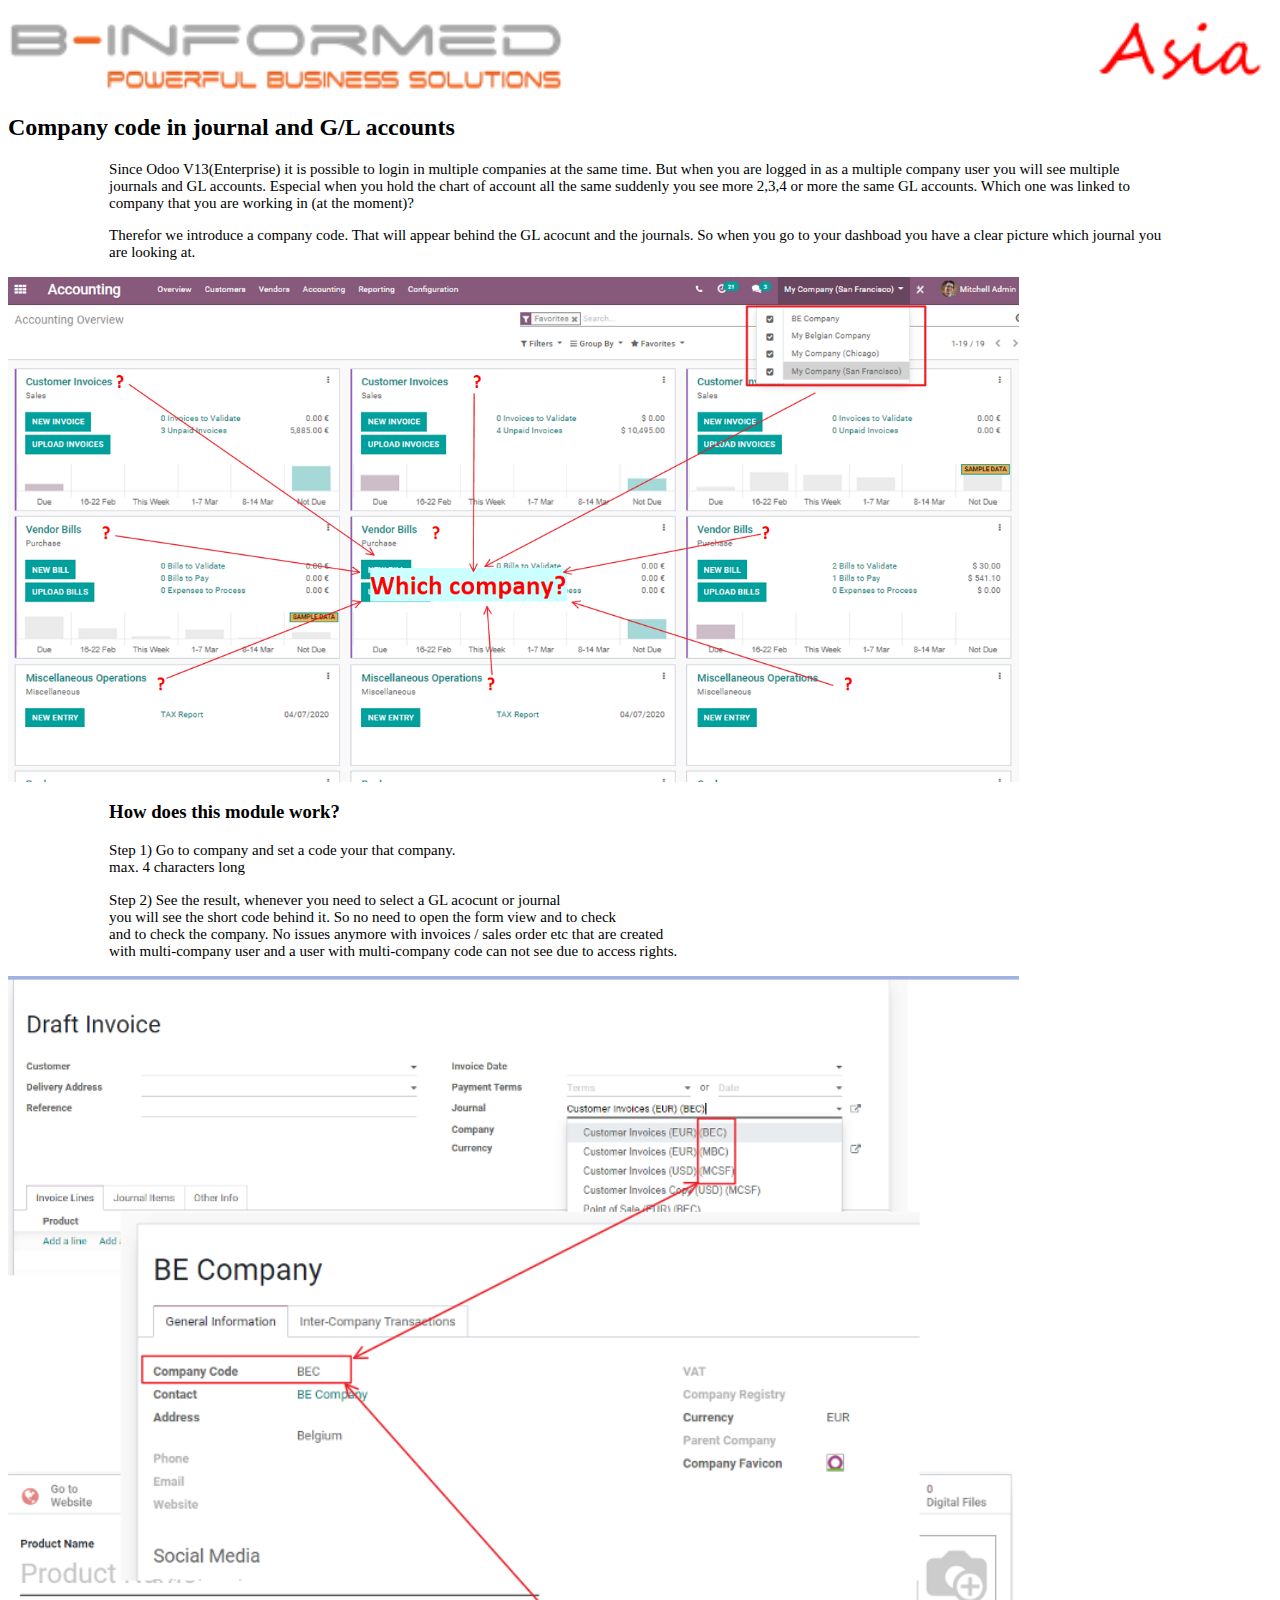
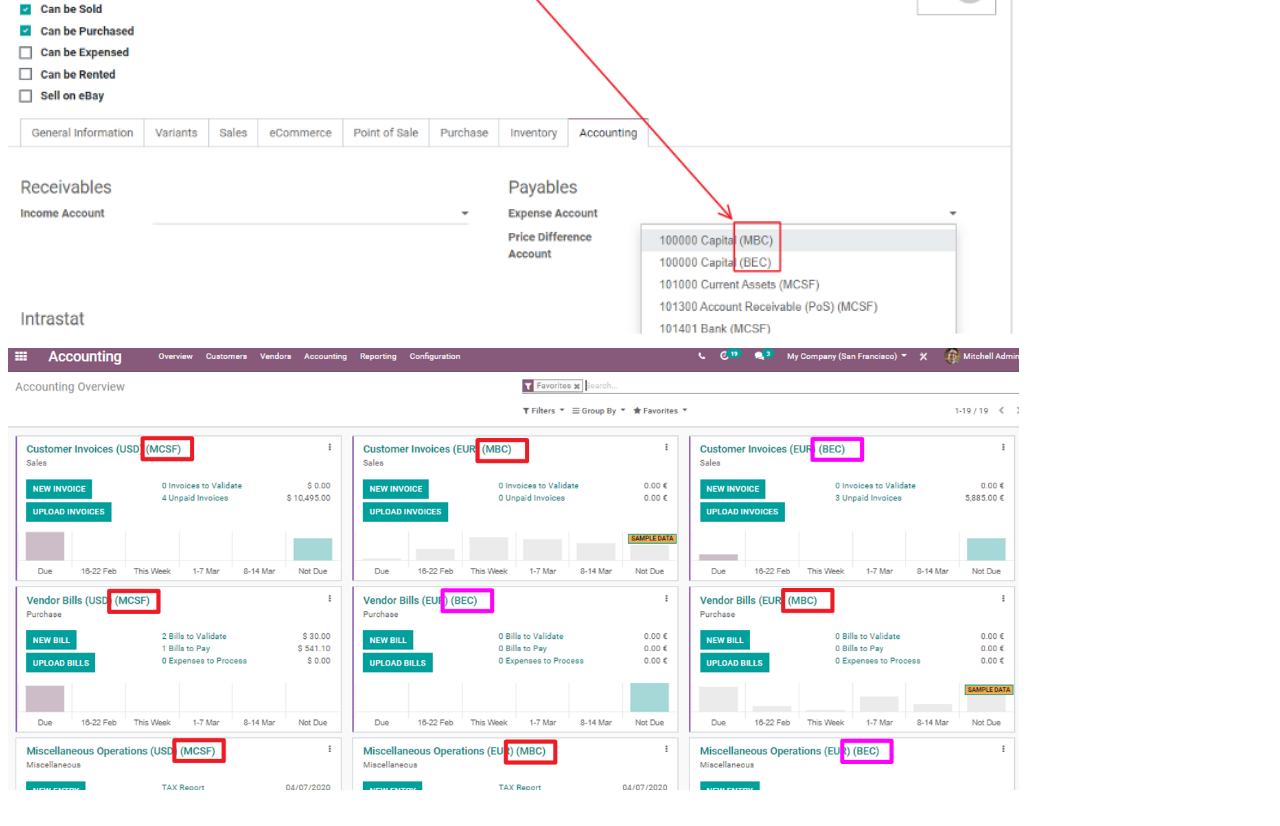
<file: company_code_ext/static/description/index.html>
<html>
<body>

<!--DO NOT REMOVE THIS PART -->
<section >
    <div class="oe_row">
        <div class="col-md-12">
            <img src="logo.png" width="100%"/>
        </div>
        <!--
        <div style="margin: 16px 8%;">
            <p class='oe_mt32 text-justify' style="font-size: 15px;">
                [Description]
            </p>
        </div>
         -->
    
    </div>
</section>


<!-- MODULE INFORMATION -->
<section >
    <div class="oe_row">
        <div class="oe_row">
            <h2 class="oe_slogan text-center">Company code in journal and G/L accounts</h2>
        </div>
        <div style="margin: 16px 8%;">               

            <p class='oe_mt32 text-justify' style="font-size: 15px;">
                Since Odoo V13(Enterprise) it is possible to login in multiple companies at the same time.
                But when you are logged in as a multiple company user you will see multiple journals and GL accounts.
                Especial when you hold the chart of account all the same suddenly you see more 2,3,4 or more the same GL accounts. Which one was linked to company that you are working in (at the moment)?
            </p>

            <p class='oe_mt32 text-justify' style="font-size: 15px;">
                Therefor we introduce a company code. That will appear behind the GL acocunt and the journals.
                So when you go to your dashboad you have a clear picture which journal you are looking at.
            </p>
        </div>

         <div class="col-md-12">
            <img class="oe_picture oe_screenshot" src="image_03.png" width="80%"/>
        </div>
    </div>
</section>

<!-- HOW IT WORKS -->
<section >
    <div class='oe_row'>

        <div style="margin: 16px 8%;">
            <h3 class="oe_mt32 text-justify">How does this module work?</h3>
        </div>

        <div style="margin: 16px 8%;">
            <p class='oe_mt32 text-justify' style="font-size: 15px;">
                Step 1) Go to company and set a code your that company.<br/>
                max. 4 characters long
            </p>
        </div>

        <div style="margin: 16px 8%;">
            <p class='oe_mt32 text-justify' style="font-size: 15px;">
                Step 2) See the result, whenever you need to select a GL acocunt or journal <br/>
                you will see the short code behind it. So no need to open the form view and to check <br/>
                and to check the company. No issues anymore with invoices / sales order etc that are created <br/>
                with multi-company user and a user with multi-company code can not see due to access rights.
            </p>
        </div>
        <div class="col-md-12">
            <img class="oe_picture oe_screenshot" src="image_01.png" width="80%"/>
        </div>

        <div class="col-md-12">
            <img class="oe_picture oe_screenshot" src="image_02.png" width="80%"/>
        </div>
    </div>
</section>

<!--DO NOT REMOVE THIS PART -->
<section >
    <div class="oe_row oe_container oe_dark">

        <div class="oe_slogan" style="margin-top:10px !important;"> 
             <a class="btn btn-warning btn-lg mt8" style="color: #FFFFFF !important;" href="http://www.b-informed.id"><i class="fa fa-envelope"></i> Website </a> 
             <a class="btn btn-warning btn-lg mt8" style="color: #FFFFFF !important;" href="http://www.b-informed.id"><i class="fa fa-phone"></i> Contact Us </a> 
             <a class="btn btn-warning btn-lg mt8" style="color: #FFFFFF !important;" href="http://www.b-informed.id/index.php/services/odoo-implementation"><i class="fa fa-check-square"></i> Services </a> 
             <a class="btn btn-warning btn-lg mt8" style="color: #FFFFFF !important;" href="https://www.odoo.com/apps/modules/browse?author=B-informed%20Asia"><i class="fa fa-binoculars"></i> More Apps </a>
        </div>
    </div>
</section>



</body>
</html>
</file>
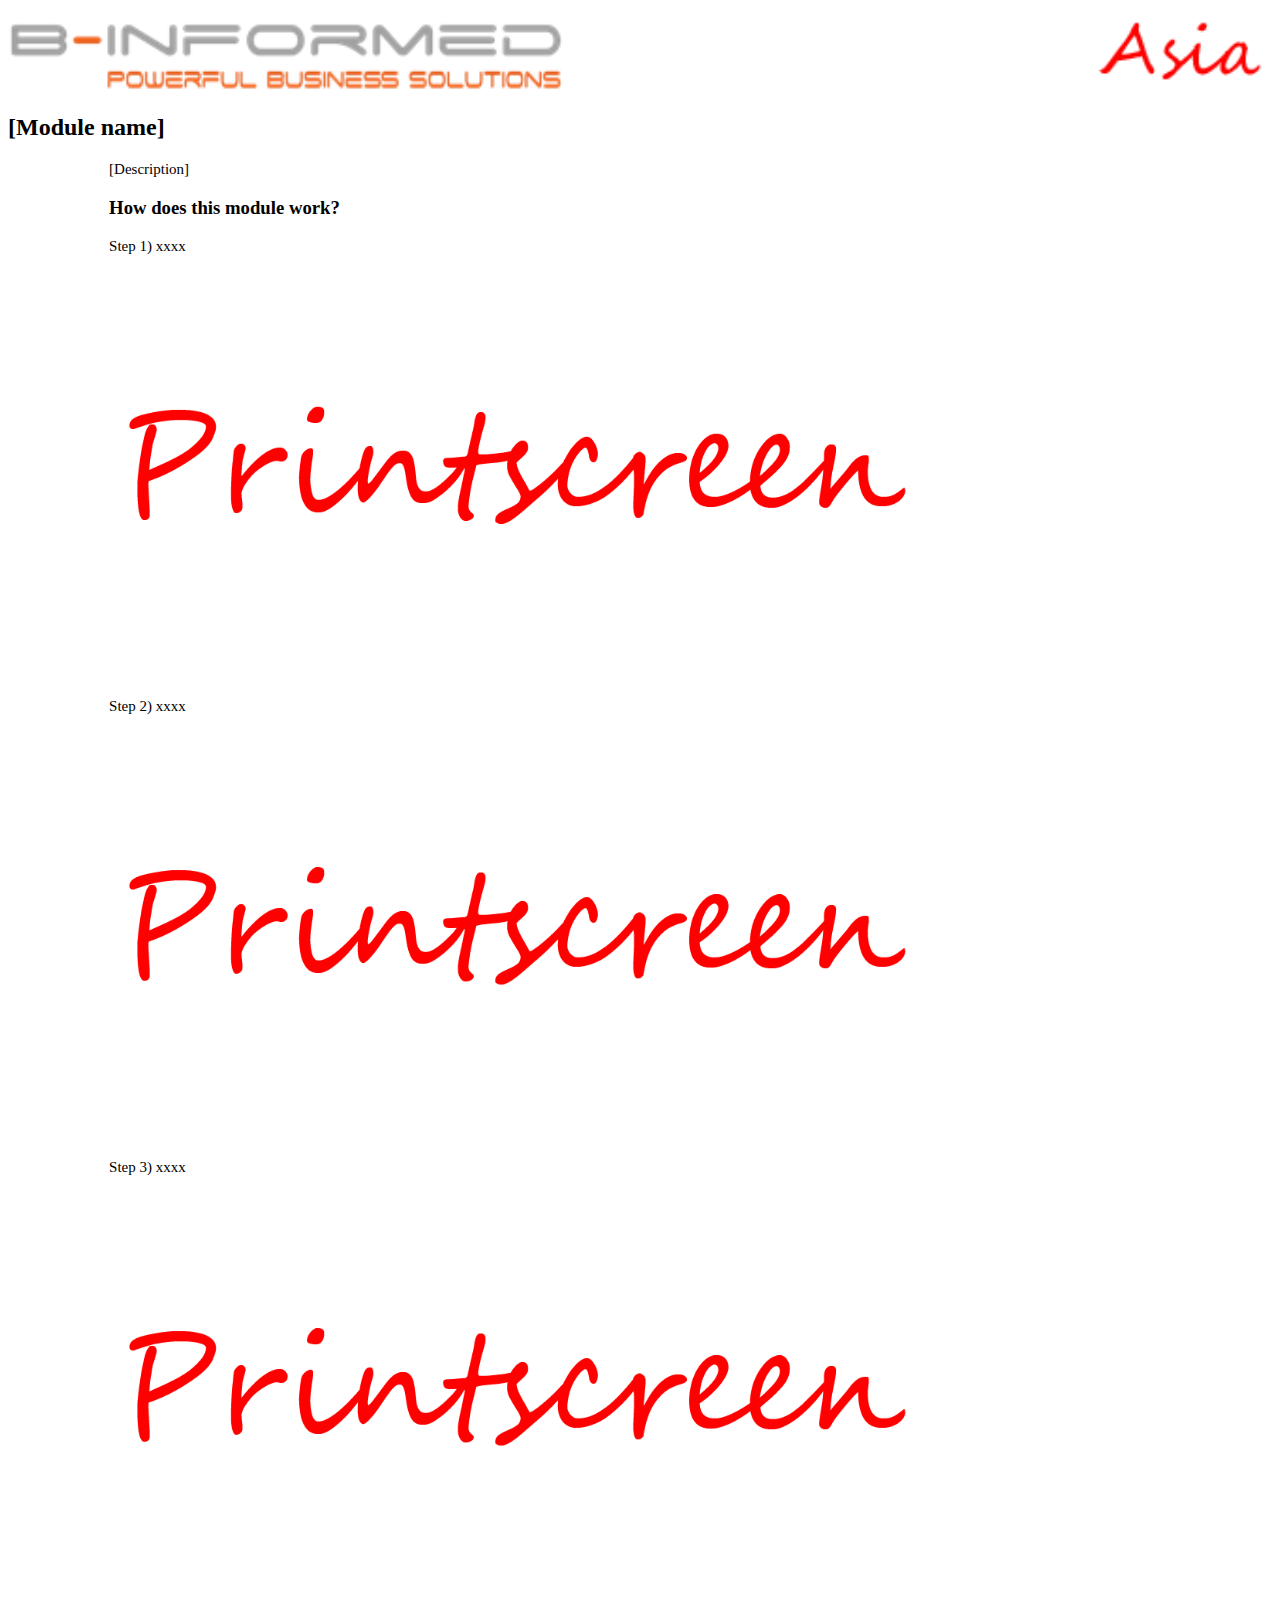
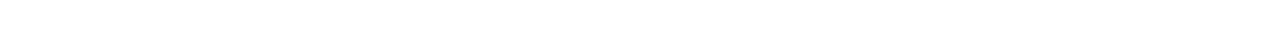
<file: crm_order/static/description/index.html>
<html>
<body>

<!--DO NOT REMOVE THIS PART -->
<section >
    <div class="oe_row">
        <div class="col-md-12">
            <img src="logo.png" width="100%"/>
        </div>
        <!--
        <div style="margin: 16px 8%;">
            <p class='oe_mt32 text-justify' style="font-size: 15px;">
                [Description]
            </p>
        </div>
         -->
    
    </div>
</section>


<!-- MODULE INFORMATION -->
<section >
    <div class="oe_row">
        <div class="oe_row">
            <h2 class="oe_slogan text-center">[Module name]</h2>
        </div>
        <div style="margin: 16px 8%;">               

            <p class='oe_mt32 text-justify' style="font-size: 15px;">
                [Description]
            </p>
        </div>
    </div>
</section>

<!-- HOW IT WORKS -->
<section >
    <div class='oe_row'>

        <div style="margin: 16px 8%;">
            <h3 class="oe_mt32 text-justify">How does this module work?</h3>
        </div>

        <div style="margin: 16px 8%;">
            <p class='oe_mt32 text-justify' style="font-size: 15px;">
                Step 1) xxxx
            </p>
        </div>

        <div class="col-md-12">
            <img class="oe_picture oe_screenshot" src="printscreen.png" width="80%"/>
        </div>

        <div style="margin: 16px 8%;">
            <p class='oe_mt32 text-justify' style="font-size: 15px;">
                Step 2) xxxx
            </p>
        </div>
        <div class="col-md-12">
            <img class="oe_picture oe_screenshot" src="printscreen.png" width="80%"/>
        </div>
        <div style="margin: 16px 8%;">
            <p class='oe_mt32 text-justify' style="font-size: 15px;">
                Step 3) xxxx
            </p>
        </div>
        <div class="col-md-12">
            <img class="oe_picture oe_screenshot" src="printscreen.png" width="80%"/>
        </div>
    </div>
</section>

<!--DO NOT REMOVE THIS PART -->
<section >
    <div class="oe_row oe_container oe_dark">

        <div class="oe_slogan" style="margin-top:10px !important;"> 
             <a class="btn btn-warning btn-lg mt8" style="color: #FFFFFF !important;" href="http://www.b-informed.id"><i class="fa fa-envelope"></i> Website </a> 
             <a class="btn btn-warning btn-lg mt8" style="color: #FFFFFF !important;" href="http://www.b-informed.id"><i class="fa fa-phone"></i> Contact Us </a> 
             <a class="btn btn-warning btn-lg mt8" style="color: #FFFFFF !important;" href="http://www.b-informed.id/index.php/services/odoo-implementation"><i class="fa fa-check-square"></i> Services </a> 
             <a class="btn btn-warning btn-lg mt8" style="color: #FFFFFF !important;" href="https://www.odoo.com/apps/modules/browse?author=B-informed%20Asia"><i class="fa fa-binoculars"></i> More Apps </a>
        </div>
    </div>
</section>



</body>
</html>
</file>
